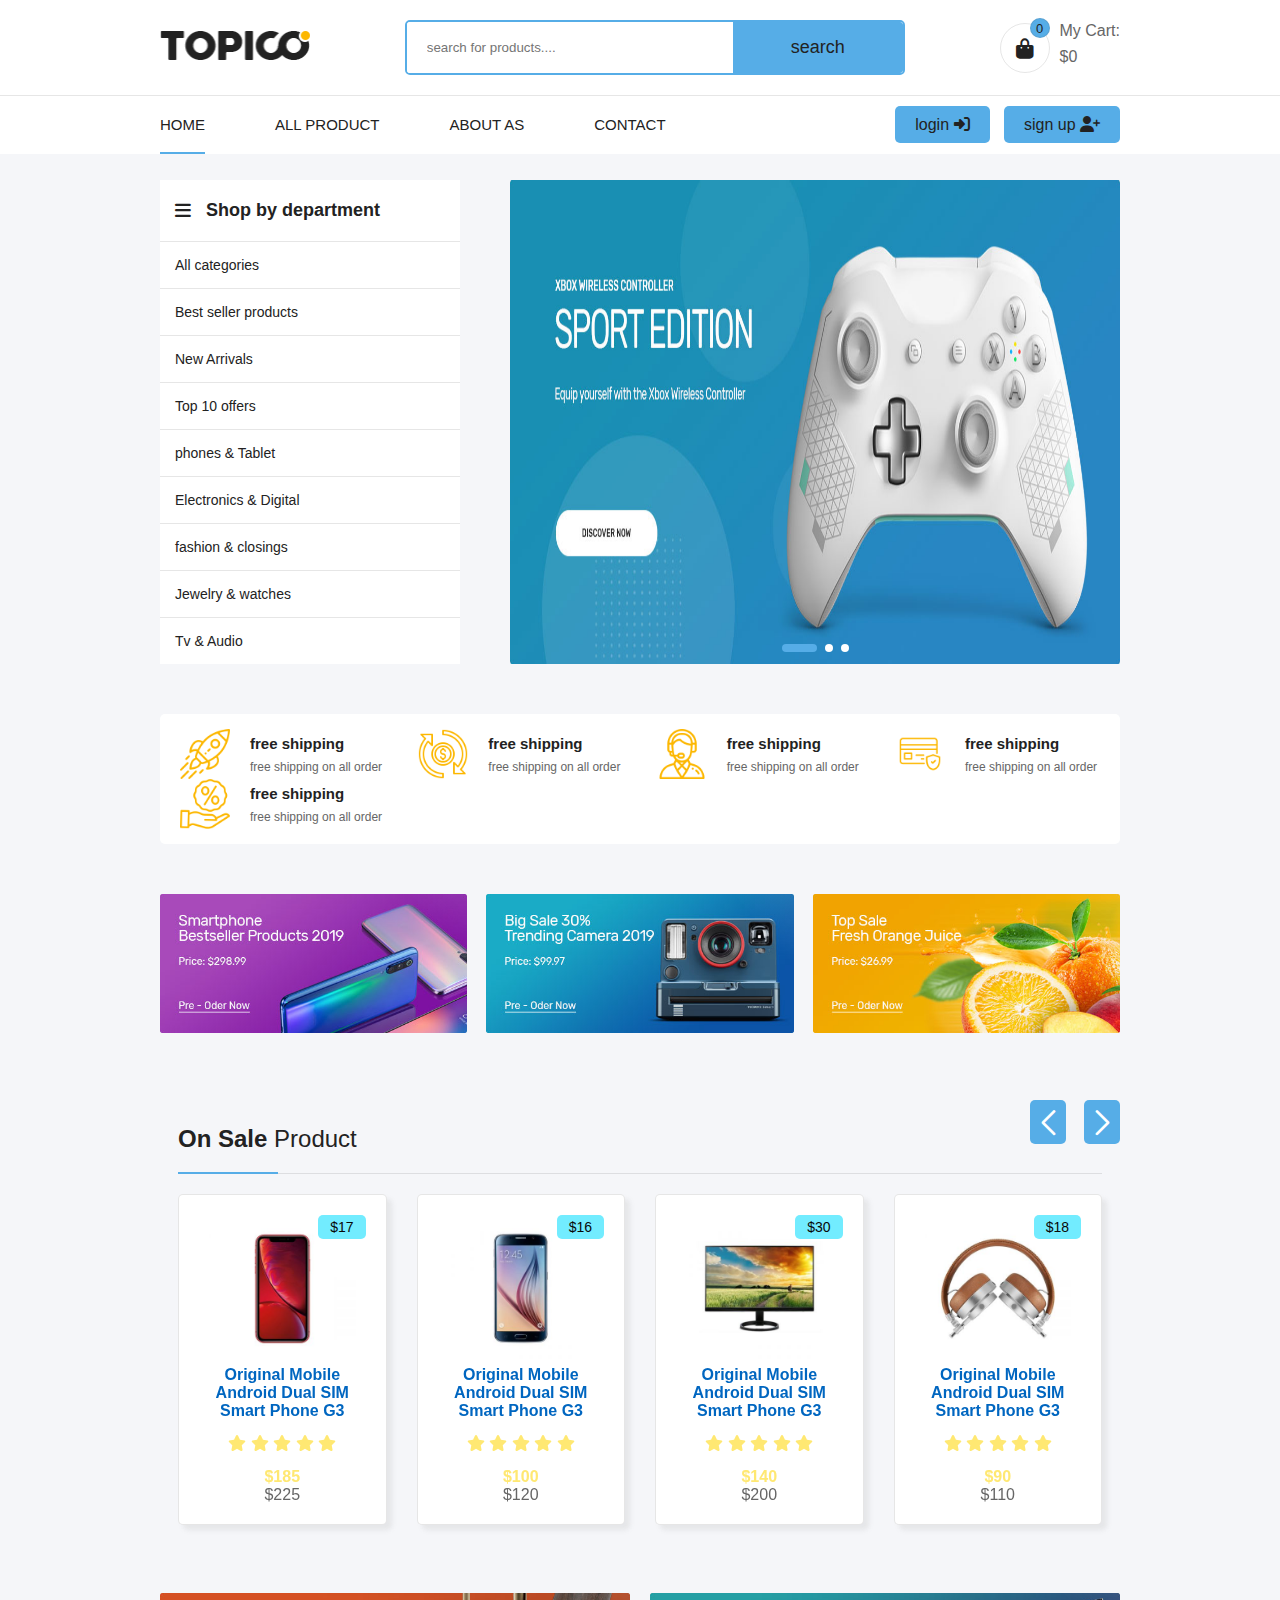
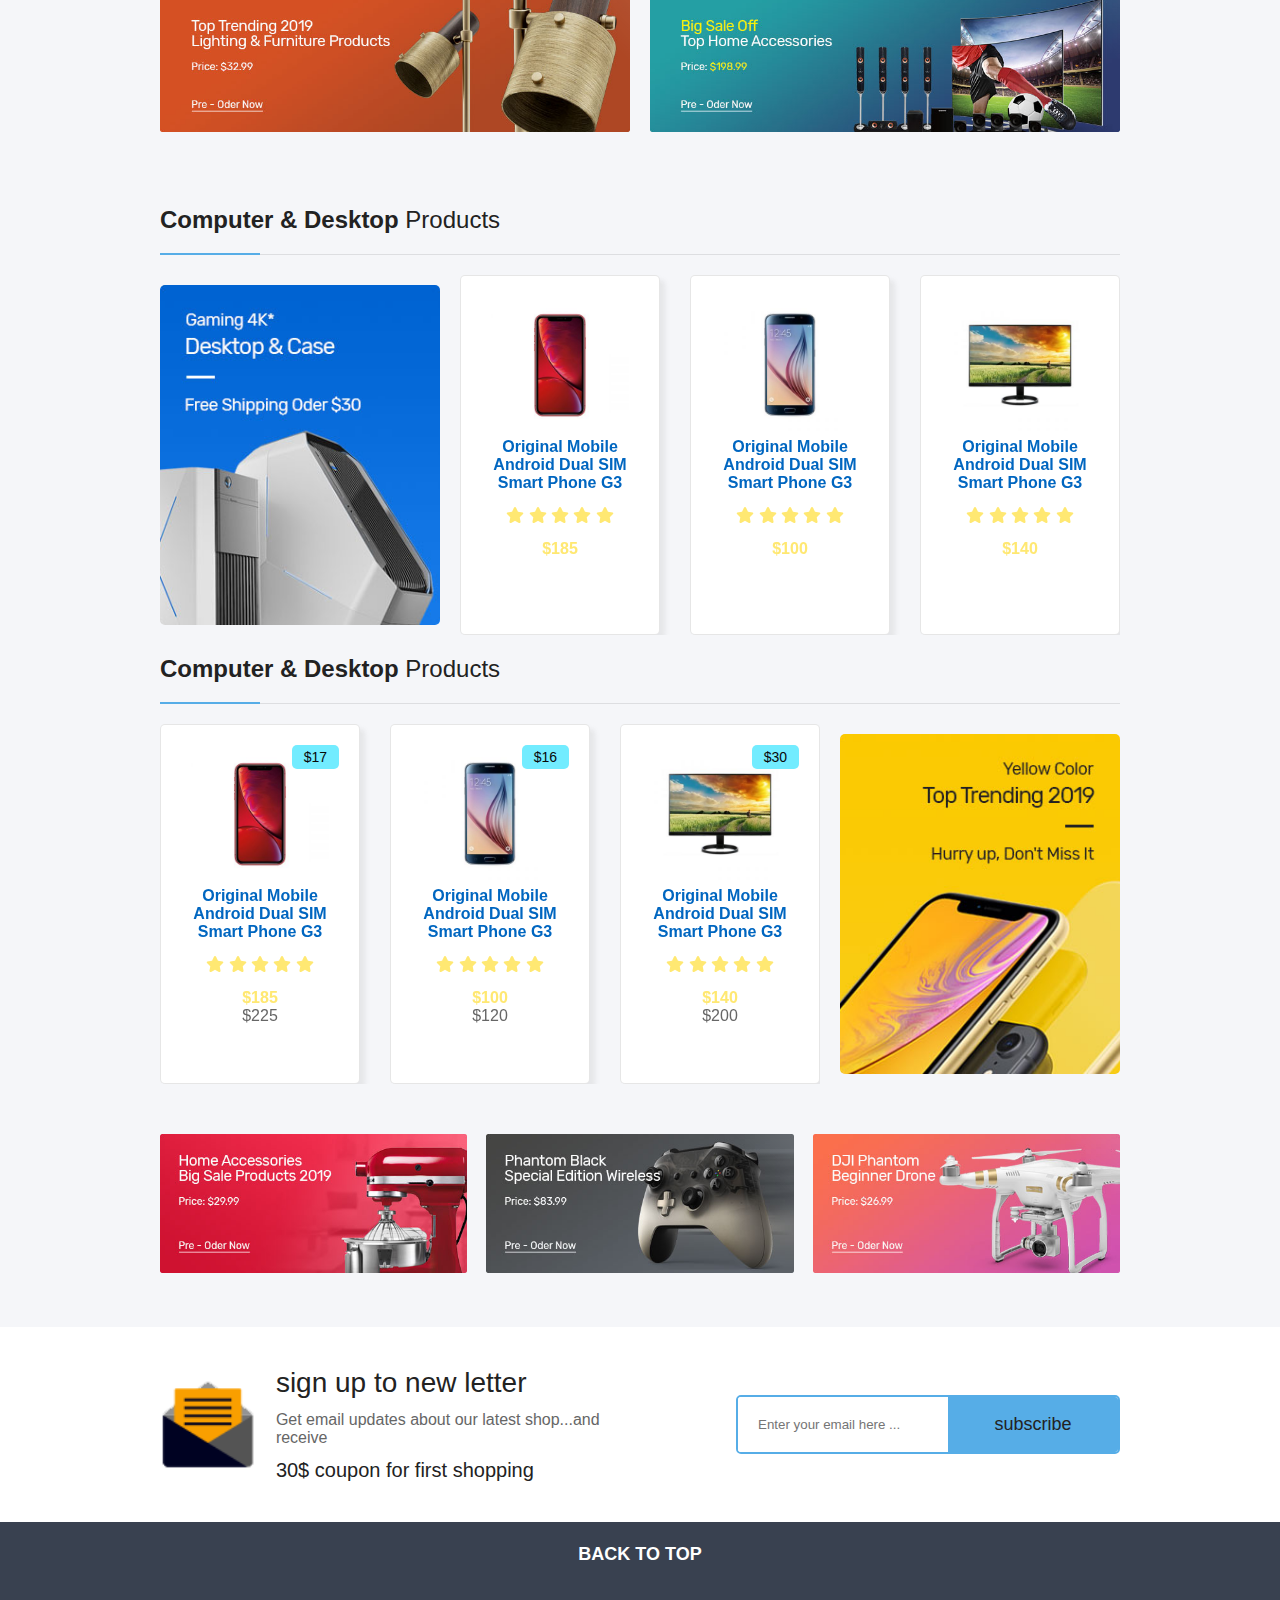
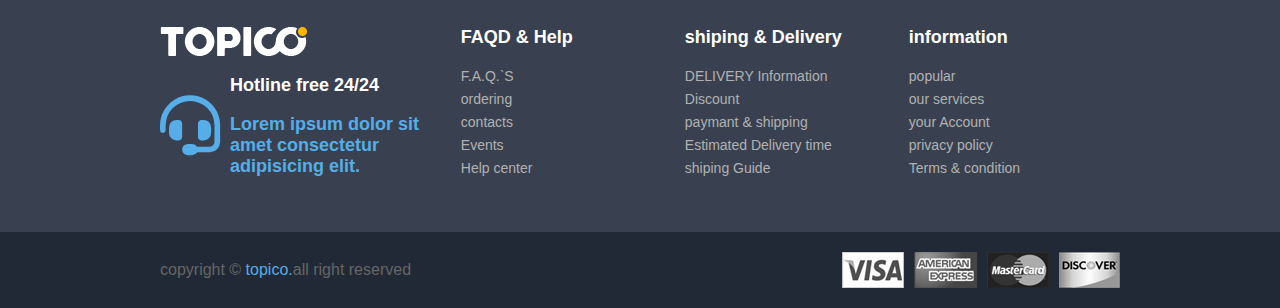
<file: index.html>
<!DOCTYPE html>
<html lang="en">

<head>
    <meta charset="UTF-8">
    <meta name="viewport" content="width=device-width, initial-scale=1.0">
    <title>topico</title>
    <!-- file css -->
    <link rel="stylesheet" href="css/style.css">
    <!-- font Awesome -->
    <link rel="stylesheet" href="https://cdnjs.cloudflare.com/ajax/libs/font-awesome/6.5.2/css/all.min.css">
    <!-- Link Swiper's CSS -->
    <link rel="stylesheet" href="https://cdn.jsdelivr.net/npm/swiper@11/swiper-bundle.min.css" />
</head>

<body>

    <header>
        <div class="container top-nav">
            <a href="#" class="logo"><img src="img/logo-black.png" alt=""></a>
            <form action="" class="search">
                <input type="search" placeholder="search for products....">
                <button type="submit">search</button>
            </form>
            <div class="cart_header">
                <div onclick="open_cart()" class="icon_cart">
                    <i class="fa-solid fa-bag-shopping"></i>
                    <span class="count_item">0</span>
                </div>
                <div class="tottal_price">
                    <p>My Cart:</p>
                    <p class="price_cart_head">$0</p>
                </div>
            </div>
        </div>

        <nav>
            <div class="links container">
                <i onclick="open_menu()" class="fa-solid fa-bars btn_open_menu"></i>
                <ul id="menu">
                    <span onclick="close_menu()" class="bg_overly"></span>
                    <i onclick="close_menu()" class="fa-regular fa-circle-xmark btn_close_menu"></i>
                    <img class="logo_menu" src="img/logo-black.png" alt="">
                    <li class="active"><a href="./index.html">home</a></li>
                    <li><a href="./item.html">all product</a></li>
                    <li><a href="">about as</a></li>
                    <li><a href="">contact</a></li>
                </ul>

                <div class="loging_singnup">
                    <a href="#">login <i class="fa-solid fa-right-to-bracket"></i></a>
                    <a href="#">sign up <i class="fa-solid fa-user-plus"></i></a>
                </div>


            </div>

        </nav>

    </header>
    <div class="cart">
        <div class="top-cart">
            <h3>my cart <span class="count_item_cart">(0Item in cart)</span></h3>
            <span onclick="close_cart()" class="close_cart"><i class="fa-regular fa-circle-xmark"></i></span>
        </div>
        <div class="items_in_cart">
        </div>
        <div class="bottom_Cart">
            <div class="total">
                <p>Cart subtotal</p>
                <p class="price_cart_total">$0</p>
            </div>
            <div class="button_Cart">
                <a href="#" class="btn_cart">proceed to checkout</a>
                <button class="btn_cart trans_bg">show more</button>
            </div>
        </div>
    </div>
    <section class="slider">
        <div class="container">
            <div class="side__bar">
                <h2><i class="fa-solid fa-bars"></i> Shop by department</h2>
                <a href="#">All categories</a>
                <a href="#">Best seller products</a>
                <a href="#">New Arrivals</a>
                <a href="#">Top 10 offers</a>
                <a href="#">phones & Tablet</a>
                <a href="#"> Electronics & Digital </a>
                <a href="#">fashion & closings</a>
                <a href="#">Jewelry & watches</a>
                <a href="#">Tv & Audio</a>
            </div>
            <!-- swiper -->
            <div class="slide-swp mySwiper">
                <div class="swiper-wrapper">
                    <div class="swiper-slide">
                        <a href="#"><img src="img/slider-01.jpg" alt=""></a>
                    </div>
                    <div class="swiper-slide">
                        <a href="#"><img src="img/slider-02.jpg" alt=""></a>
                    </div>
                    <div class="swiper-slide">
                        <a href="#"><img src="img/slider-03.jpg" alt=""></a>
                    </div>


                </div>
                <div class="swiper-pagination"></div>
            </div>
        </div>
    </section>
    <section class="features">
        <div class="container">
            <div class="feature-item">
                <img src="img/features1.png" alt="">
                <div class="text">
                    <h4>free shipping</h4>
                    <p>free shipping on all order</p>
                </div>
            </div>
            <div class="feature-item">
                <img src="img/features2.png" alt="">
                <div class="text">
                    <h4>free shipping</h4>
                    <p>free shipping on all order</p>
                </div>
            </div>
            <div class="feature-item">
                <img src="img/features3.png" alt="">
                <div class="text">
                    <h4>free shipping</h4>
                    <p>free shipping on all order</p>
                </div>
            </div>
            <div class="feature-item">
                <img src="img/features4.png" alt="">
                <div class="text">
                    <h4>free shipping</h4>
                    <p>free shipping on all order</p>
                </div>
            </div>
            <div class="feature-item">
                <img src="img/features5.png" alt="">
                <div class="text">
                    <h4>free shipping</h4>
                    <p>free shipping on all order</p>
                </div>
            </div>
        </div>

    </section>
    <section class="banner">
        <div class="container">
            <div class="banner-img">
                <div class="glass-hover"></div>
                <a href=""> </a>
                <img src="img/banner/banner-1.jpg" alt="">

            </div>
            <div class="banner-img">
                <div class="glass-hover"></div>
                <a href=""></a>
                <img src="img/banner/banner-2.jpg" alt="">

            </div>
            <div class="banner-img">
                <div class="glass-hover"></div>
                <a href=""></a>
                <img src="img/banner/banner-3.jpg" alt="">
            </div>
        </div>
    </section>
    <section class="slide slide_sale">
        <div class="container">
            <div class="sale_sec mySwiper">
                <div class="top-slide">
                    <h2>on sale <span>product</span></h2>
                </div>
                <div id="swiper_items_sale" class="products swiper-wrapper">
                </div>
                <div class="swiper-button-next btn_swi"></div>
                <div class="swiper-button-prev btn_swi"></div>
            </div>
        </div>
    </section>

    <section class="banner banner_big">
        <div class="container">
            <div class="banner-img">
                <div class="glass-hover"></div>
                <a href=""></a>
                <img src="img/banner/banner-4.jpg" alt="">
            </div>
            <div class="banner-img">
                <div class="glass-hover"></div>
                <a href=""></a>
                <img src="img/banner/banner-5.jpg" alt="">
            </div>
        </div>
    </section>
    <section class="slide slide_product">
        <div class="container">
            <div class="top-slide">
                <h2>computer & Desktop <span>products</span></h2>
            </div>

            <div class="slide_with_img">
                <div class="categ_img">
                    <a href="#"><img src="img/banner/banner-sm-1.jpg" alt=""></a>
                </div>
                <div class="product_swip myswiper">
                    <div class="products  other_product_swiper swiper-wrapper" id="other_product_swiper">
                    </div>

                </div>
                <!-- <div class="swiper-button-next btn_swi"></div>
                    <div class="swiper-button-prev btn_swi"></div> -->
            </div>
        </div>
    </section>
    <section class="slide slide_product">
        <div class="container">
            <div class="top-slide">
                <h2>computer & Desktop <span>products</span></h2>
            </div>

            <div class="slide_with_img">

                <div class="product_swip myswiper">
                    <div class="products  other_product_swiper swiper-wrapper" id="other_product_swiper2">
                    </div>


                </div>
                <div class="categ_img">
                    <a href="#"><img src="img/banner/banner-sm-2.jpg" alt=""></a>
                </div>
                <!-- <div class="swiper-button-next btn_swi"></div>
                    <div class="swiper-button-prev btn_swi"></div> -->
            </div>
        </div>
    </section>
    <section class="banner">
        <div class="container">

            <div class="banner-img">
                <div class="glass-hover"></div>
                <a href=""> </a>
                <img src="img/banner/banner-6.jpg" alt="">

            </div>
            <div class="banner-img">
                <div class="glass-hover"></div>
                <a href=""></a>
                <img src="img/banner/banner-7.jpg" alt="">

            </div>
            <div class="banner-img">
                <div class="glass-hover"></div>
                <a href=""></a>
                <img src="img/banner/banner-8.jpg" alt="">
            </div>
        </div>
    </section>
    <div class="newletter">
        <div class="container">
            <div class="text">
                <img src="img/icon_email.png" alt="">
                <div class="content">
                    <h4>sign up to new letter</h4>
                    <p>Get email updates about our latest shop...and receive</p>
                    <h6>30$ coupon for first shopping</h6>
                </div>
            </div>
            <form action="" class="newletter_form">
                <input type="email" placeholder="Enter your email here ...">
                <button type="submit">subscribe</button>
            </form>
        </div>
    </div>
    <div class="back_to_top">
        <p>back to top</p>
    </div>

    <footer>
        <div class="container">
            <div class="big_row">
                <img src="img/logo-white.png" alt="">
                <div class="hotline">
                    <i class="fa-solid fa-headset"></i>
                    <div class="text">
                        <h5>Hotline free 24/24</h5>
                        <h6>Lorem ipsum dolor sit amet consectetur adipisicing elit.</h6>
                    </div>
                </div>
                <p></p>
            </div>
            <div class="row">
                <h4>FAQD & Help</h4>
                <div class="links">
                    <a href="#">F.A.Q.`S</a>
                    <a href="#">ordering</a>
                    <a href="#">contacts</a>
                    <a href="#">Events</a>
                    <a href="#">Help center</a>
                </div>
            </div>
            <div class="row">
                <h4>shiping & Delivery</h4>
                <div class="links">
                    <a href="#">DELIVERY Information</a>
                    <a href="#">Discount</a>
                    <a href="#">paymant & shipping</a>
                    <a href="#">Estimated Delivery time</a>
                    <a href="#">shiping Guide</a>
                </div>
            </div>
            <div class="row">
                <h4>information</h4>
                <div class="links">
                    <a href="#">popular</a>
                    <a href="#">our services</a>
                    <a href="#">your Account</a>
                    <a href="#">privacy policy</a>
                    <a href="#">Terms & condition</a>
                </div>
            </div>
        </div>
        <div class="bottom_footer">
            <div class="container">
                <p>copyright &copy; <span>topico.</span>all right reserved</p>
                <div class="payment-img">
                    <img src="img/payment-1.png" alt="">
                    <img src="img/payment-2.png" alt="">
                    <img src="img/payment-3.png" alt="">
                    <img src="img/payment-4.png" alt="">
                </div>
            </div>
        </div>
    </footer>

    <!-- Swiper JS -->
    <script src="https://cdn.jsdelivr.net/npm/swiper@11/swiper-bundle.min.js"></script>
    <!-- Initialize Swiper -->
    <script src="js/swiper.js"></script>
    <script src="js/main.js"></script>
    <script src="js/items_home.js"></script>
</body>

</html>
</file>
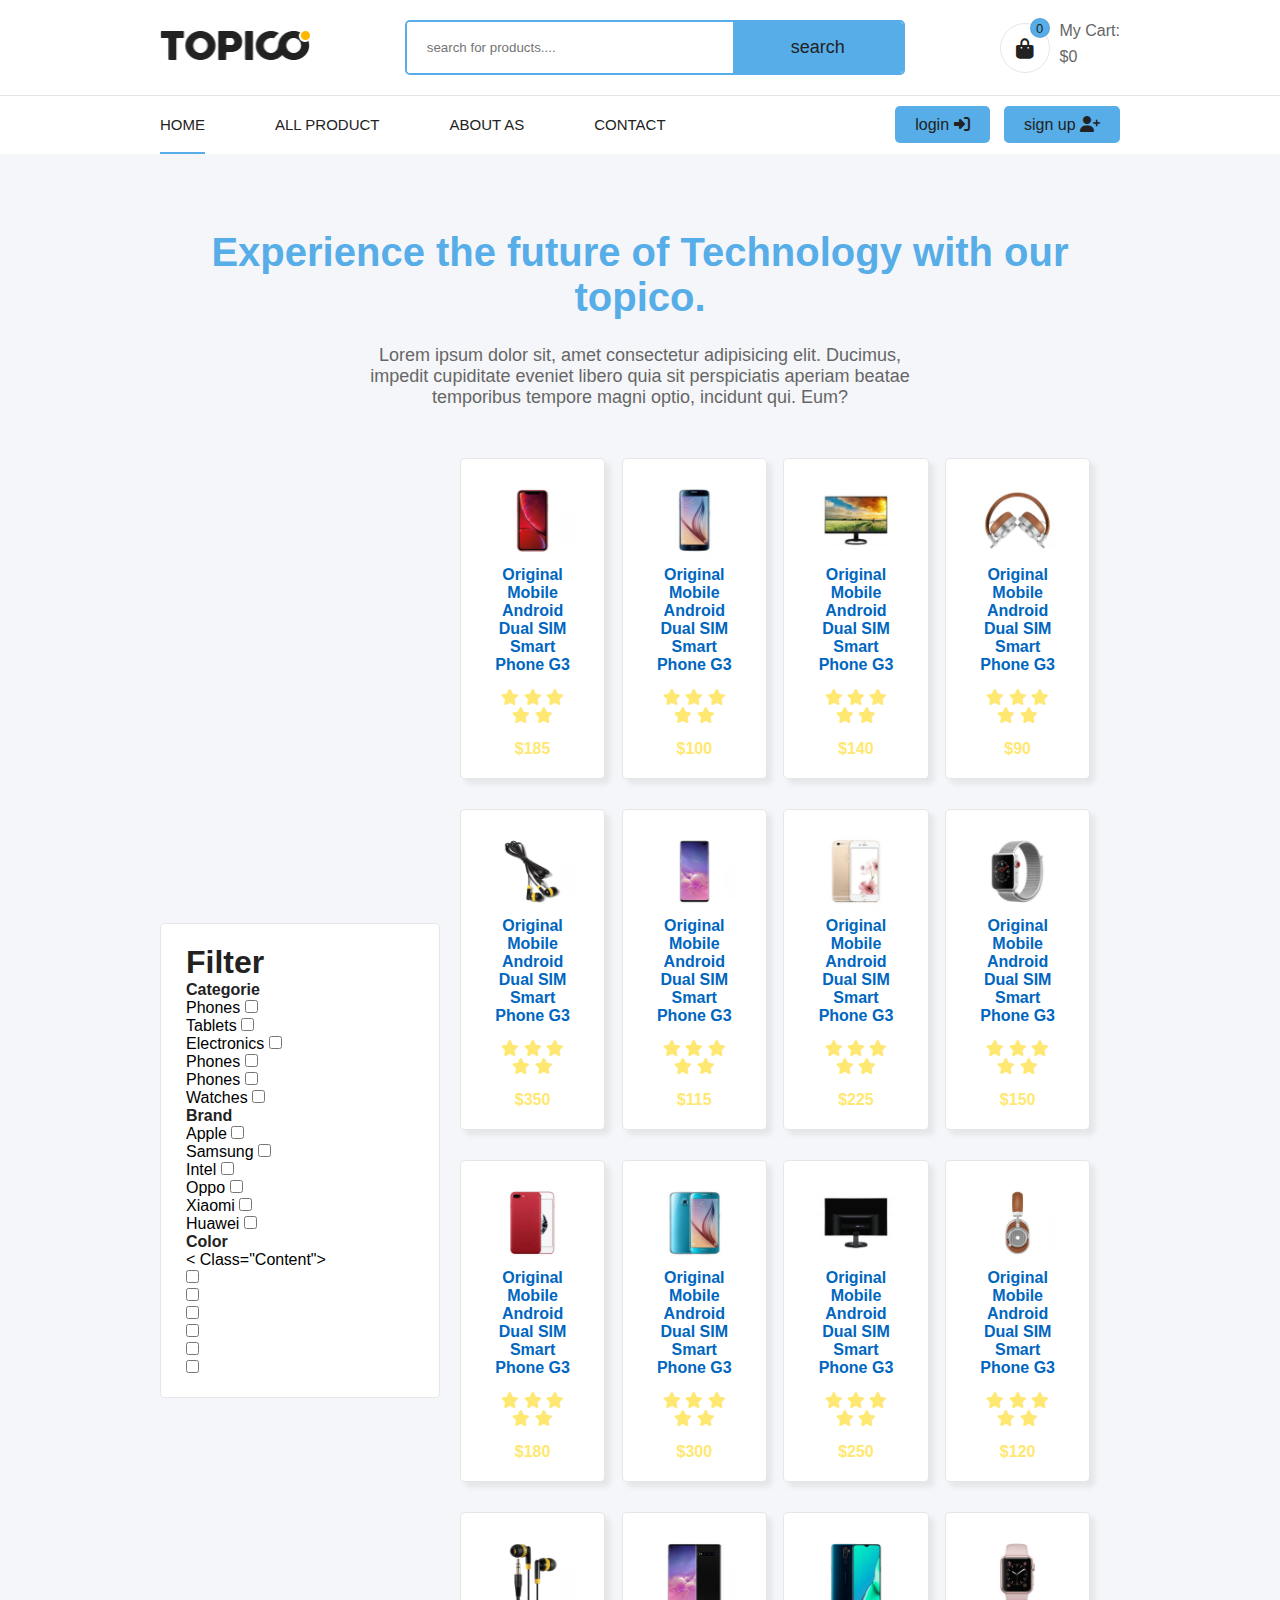
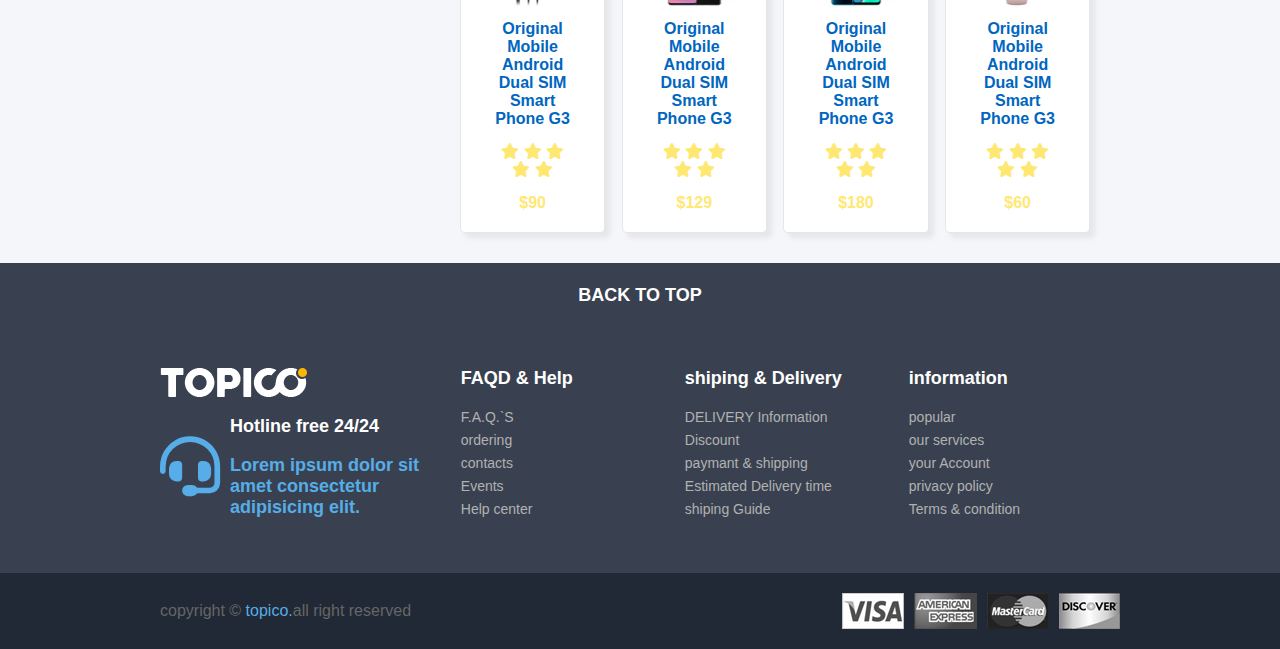
<file: all-product.html>
<!DOCTYPE html>
<html lang="en">
<head>
    <meta charset="UTF-8">
    <meta name="viewport" content="width=device-width, initial-scale=1.0">
    <title>Document</title>
    <!-- file css -->
    <link rel="stylesheet" href="css/style.css">
    <!-- font Awesome -->
    <link rel="stylesheet" href="https://cdnjs.cloudflare.com/ajax/libs/font-awesome/6.5.2/css/all.min.css">

</head>
<body>
    
    <header>
        <div class="container top-nav">
            <a href="#" class="logo"><img src="img/logo-black.png" alt=""></a>
            <form action="" class="search">
                <input type="search" placeholder="search for products....">
                <button type="submit">search</button>
            </form>
            <div class="cart_header">
                <div onclick="open_cart()" class="icon_cart">
                    <i class="fa-solid fa-bag-shopping"></i>
                    <span class="count_item">0</span>
                </div>
                <div class="tottal_price">
                    <p>My Cart:</p>
                    <p class="price_cart_head">$0</p>
                </div>
            </div>
        </div>

        <nav>
            <div class="links container">
                <i onclick="open_menu()" class="fa-solid fa-bars btn_open_menu"></i>
                <ul id="menu">
                    <span onclick="close_menu()" class="bg_overly"></span>
                    <i onclick="close_menu()" class="fa-regular fa-circle-xmark btn_close_menu"></i>
                    <img class="logo_menu" src="img/logo-black.png" alt="">
                    <li class="active"><a href="./index.html">home</a></li>
                    <li><a href="./item.html">all product</a></li>
                    <li><a href="">about as</a></li>
                    <li><a href="">contact</a></li>
                </ul>

                <div class="loging_singnup">
                    <a href="#">login <i class="fa-solid fa-right-to-bracket"></i></a>
                    <a href="#">sign up <i class="fa-solid fa-user-plus"></i></a>
                </div>


            </div>

        </nav>
        
    </header>
    <div class="cart">
        <div class="top-cart">
            <h3>my cart <span class="count_item_cart">(0Item in cart)</span></h3>
            <span onclick="close_cart()" class="close_cart"><i class="fa-regular fa-circle-xmark"></i></span>
        </div>
        <div class="items_in_cart">
        </div>
        <div class="bottom_Cart">
            <div class="total">
                <p>Cart subtotal</p>
                <p class="price_cart_total">$0</p>
            </div>
            <div class="button_Cart">
                <a href="#" class="btn_cart">proceed to checkout</a>
                <button class="btn_cart trans_bg">show more</button>
            </div>
        </div>
    </div>
    <div class="top_page">
        <div class="container">
            <h1>Experience the future of Technology with our topico.</h1>
            <p>Lorem ipsum dolor sit, amet consectetur adipisicing elit. Ducimus, impedit cupiditate eveniet libero quia sit perspiciatis aperiam beatae temporibus tempore magni optio, incidunt qui. Eum?</p>
        </div>

    </div>
    <section class=" all_products">
        <div class="container">
            <div class="filter">
                <h1>filter</h1>
                <div class="filter_item">
                    <h4>categorie</h4>
                    <div class="content">
                        <div class="item">
                            <span>phones</span>
                            <input type="checkbox">
                        </div>

                        <div class="item">
                            <span>Tablets</span>
                            <input type="checkbox">
                        </div>

                        <div class="item">
                            <span>Electronics</span>
                            <input type="checkbox">
                        </div>

                        <div class="item">
                            <span>phones</span>
                            <input type="checkbox">
                        </div>

                        <div class="item">
                            <span>phones</span>
                            <input type="checkbox">
                        </div>
                        <div class="item">
                            <span>watches</span>
                            <input type="checkbox">
                        </div>

                    </div>
                </div>
                <div class="filter_item">
                    <h4>Brand</h4>
                    <div class="content">
                        <div class="item">
                            <span>Apple</span>
                            <input type="checkbox">
                        </div>

                        <div class="item">
                            <span>samsung</span>
                            <input type="checkbox">
                        </div>

                        <div class="item">
                            <span>intel</span>
                            <input type="checkbox">
                        </div>

                        <div class="item">
                            <span>oppo</span>
                            <input type="checkbox">
                        </div>

                        <div class="item">
                            <span>xiaomi</span>
                            <input type="checkbox">
                        </div>
                        <div class="item">
                            <span>huawei</span>
                            <input type="checkbox">
                        </div>

                    </div>
                </div>
                <div class="filter_item">
                    <h4>color</h4>
                    < class="content">
                        <div class="item">
                            <span class="color" style="background: red;"></span>
                            <input type="checkbox">
                        </div>
                        <div class="item">
                            <span class="color" style="background: blue;"></span>
                            <input type="checkbox">
                        </div>

                        <div class="item">
                            <span class="color" style="background: black;"></span>
                            <input type="checkbox">
                        </div>
                        <div class="item">
                            <span class="color" style="background: orangered;"></span>
                            <input type="checkbox">
                        </div>
                        <div class="item">
                            <span class="color" style="background: green;"></span>
                            <input type="checkbox">
                        </div>
                        <div class="item">
                            <span class="color" style="background: yellow;"></span>
                            <input type="checkbox">
                        </div>
                        

                    </div>
                </div>
                <div id="products_dev" class="products_dev">
            </div>
            

            </div>
    </section>









    <div class="back_to_top">
        <p>back to top</p>
    </div>

    <footer>
        <div class="container">
            <div class="big_row">
                <img src="img/logo-white.png" alt="">
                <div class="hotline">
                    <i class="fa-solid fa-headset"></i>
                    <div class="text">
                        <h5>Hotline free 24/24</h5>
                        <h6>Lorem ipsum dolor sit amet consectetur adipisicing elit.</h6>
                    </div>
                </div>
                <p></p>
            </div>
            <div class="row">
                <h4>FAQD & Help</h4>
                <div class="links">
                    <a href="#">F.A.Q.`S</a>
                    <a href="#">ordering</a>
                    <a href="#">contacts</a>
                    <a href="#">Events</a>
                    <a href="#">Help center</a>
                </div>
            </div>
            <div class="row">
                <h4>shiping & Delivery</h4>
                <div class="links">
                    <a href="#">DELIVERY Information</a>
                    <a href="#">Discount</a>
                    <a href="#">paymant & shipping</a>
                    <a href="#">Estimated Delivery time</a>
                    <a href="#">shiping Guide</a>
                </div>
            </div>
            <div class="row">
                <h4>information</h4>
                <div class="links">
                    <a href="#">popular</a>
                    <a href="#">our services</a>
                    <a href="#">your Account</a>
                    <a href="#">privacy policy</a>
                    <a href="#">Terms & condition</a>
                </div>
            </div>
        </div>
        <div class="bottom_footer">
            <div class="container">
                <p>copyright &copy; <span>topico.</span>all right reserved</p>
                <div class="payment-img">
                    <img src="img/payment-1.png" alt="">
                    <img src="img/payment-2.png" alt="">
                    <img src="img/payment-3.png" alt="">
                    <img src="img/payment-4.png" alt="">
                </div>
            </div>
        </div>
    </footer>

  <!-- Swiper JS -->
  <!-- Initialize Swiper -->
  <script src="js/all_products.js"></script>
</body>
</html>
</file>
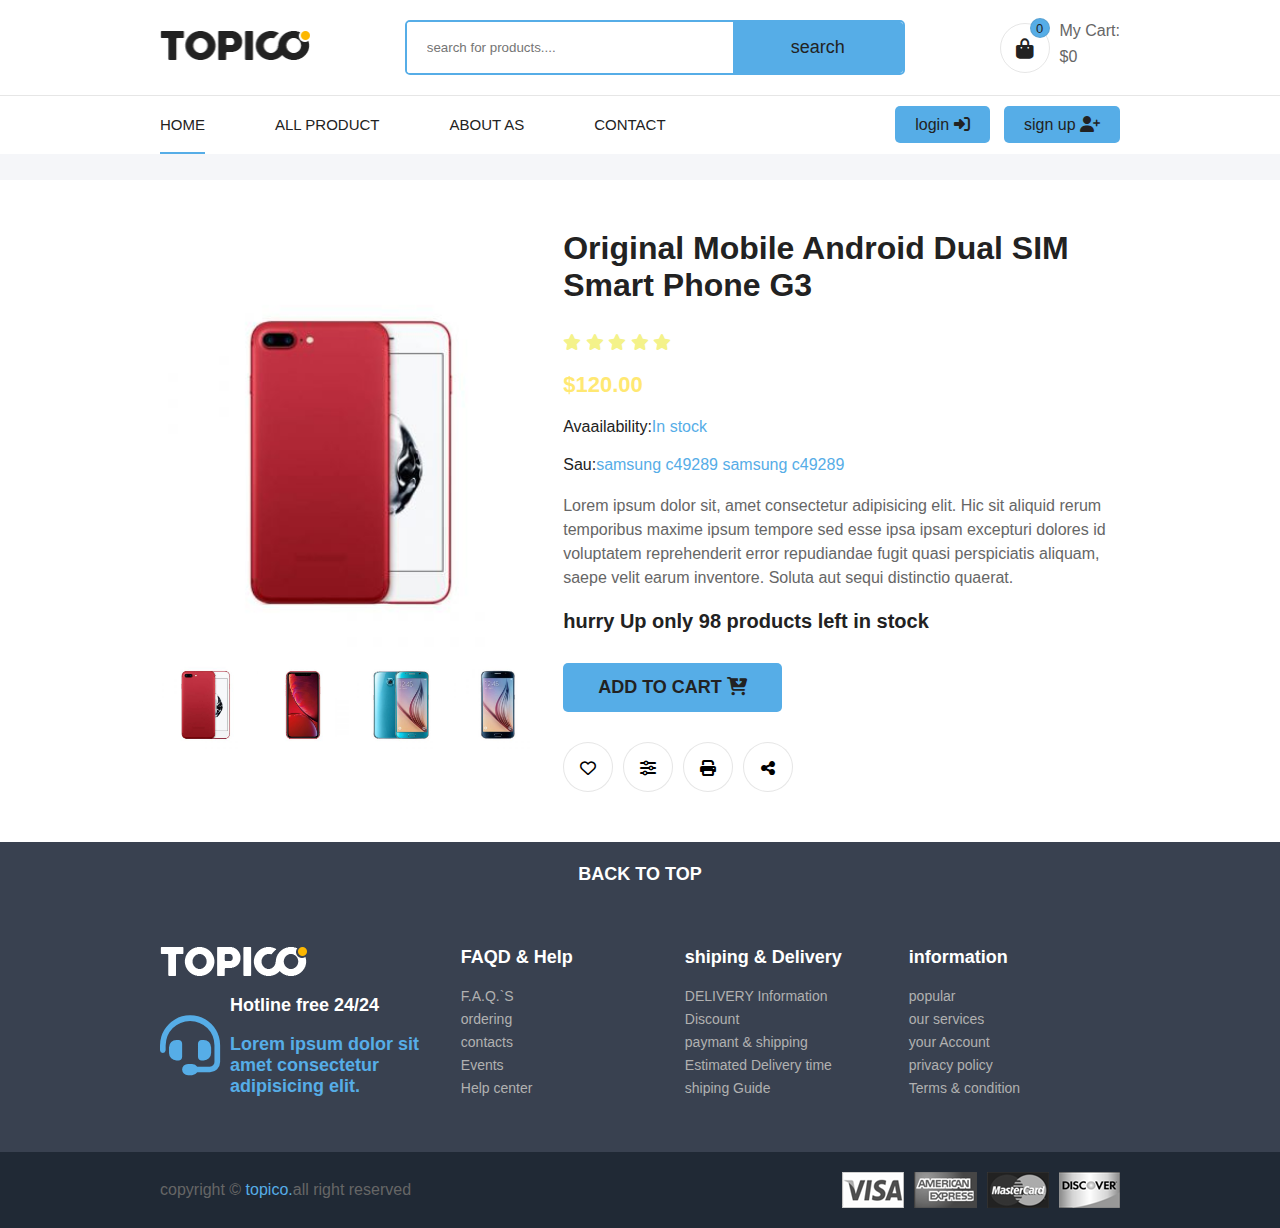
<file: item.html>
<!DOCTYPE html>
<html lang="en">
<head>
    <meta charset="UTF-8">
    <meta name="viewport" content="width=device-width, initial-scale=1.0">
    <title>Document</title>
    <!-- file css -->
    <link rel="stylesheet" href="css/style.css">
    <!-- font Awesome -->
    <link rel="stylesheet" href="https://cdnjs.cloudflare.com/ajax/libs/font-awesome/6.5.2/css/all.min.css">
     <!-- Link Swiper's CSS -->
  <link rel="stylesheet" href="https://cdn.jsdelivr.net/npm/swiper@11/swiper-bundle.min.css" />
</head>
<body>
    
    <header>
        <div class="container top-nav">
            <a href="#" class="logo"><img src="img/logo-black.png" alt=""></a>
            <form action="" class="search">
                <input type="search" placeholder="search for products....">
                <button type="submit">search</button>
            </form>
            <div class="cart_header">
                <div onclick="open_cart()" class="icon_cart">
                    <i class="fa-solid fa-bag-shopping"></i>
                    <span class="count_item">0</span>
                </div>
                <div class="tottal_price">
                    <p>My Cart:</p>
                    <p class="price_cart_head">$0</p>
                </div>
            </div>
        </div>

        <nav>
            <div class="links container">
                <i onclick="open_menu()" class="fa-solid fa-bars btn_open_menu"></i>
                <ul id="menu">
                    <span onclick="close_menu()" class="bg_overly"></span>
                    <i onclick="close_menu()" class="fa-regular fa-circle-xmark btn_close_menu"></i>
                    <img class="logo_menu" src="img/logo-black.png" alt="">
                    <li class="active"><a href="./index.html">home</a></li>
                    <li><a href="./item.html">all product</a></li>
                    <li><a href="">about as</a></li>
                    <li><a href="">contact</a></li>
                </ul>

                <div class="loging_singnup">
                    <a href="#">login <i class="fa-solid fa-right-to-bracket"></i></a>
                    <a href="#">sign up <i class="fa-solid fa-user-plus"></i></a>
                </div>


            </div>

        </nav>
        
    </header>
    <div class="cart">
        <div class="top-cart">
            <h3>my cart <span class="count_item_cart">(0Item in cart)</span></h3>
            <span onclick="close_cart()" class="close_cart"><i class="fa-regular fa-circle-xmark"></i></span>
        </div>
        <div class="items_in_cart">
        </div>
        <div class="bottom_Cart">
            <div class="total">
                <p>Cart subtotal</p>
                <p class="price_cart_total">$0</p>
            </div>
            <div class="button_Cart">
                <a href="#" class="btn_cart">proceed to checkout</a>
                <button class="btn_cart trans_bg">show more</button>
            </div>
        </div>
    </div>
    <div class="item_detail">
        <div class="container">
            <div class="img_item">
                <div class="big_img">
                    <img id="bigImg" src="img/product/product-1.jpg" alt="">
                </div>
                <div class="sm_imgs">
                    <img onclick="ChangeItemImage(this.src)" src="img/product/product-1.jpg" alt="">
                    <img onclick="ChangeItemImage(this.src)" src="img/product/product1.jpg" alt="">
                    <img onclick="ChangeItemImage(this.src)" src="img/product/product-2.jpg" alt="">
                    <img onclick="ChangeItemImage(this.src)" src="img/product/product2.jpg" alt="">
                </div>
            </div>
            <div class="details_item">
                <h1>Original Mobile Android Dual SIM Smart Phone G3</h1>
                <div class="stars">
                    <i class="fa-solid fa-star"></i>
                    <i class="fa-solid fa-star"></i>
                    <i class="fa-solid fa-star"></i>
                    <i class="fa-solid fa-star"></i>
                    <i class="fa-solid fa-star"></i>
                </div>
                <div class="price">
                    <p><span>$120.00</span></p>
                    <!-- <p class="old-price" >$170.00</p> -->
                </div>
                <h5>Avaailability:<span>In stock</span></h5>
                <h5>Sau:<span>samsung c49289 samsung c49289</span></h5>
                <p class="text_p">Lorem ipsum dolor sit, amet consectetur adipisicing elit. Hic sit aliquid rerum temporibus maxime ipsum tempore sed esse ipsa ipsam excepturi dolores id voluptatem reprehenderit error repudiandae fugit quasi perspiciatis aliquam, saepe velit earum inventore. Soluta aut sequi distinctio quaerat.</p>
                <h4>hurry Up only 98 products left in stock</h4>
                <button>Add to cart <i class="fa-solid fa-cart-arrow-down" ></i></button>
                <div class="icons">
                    <span><i class="fa-regular fa-heart" ></i></span>
                    <span><i class="fa-solid fa-sliders" ></i></span>
                    <span><i class="fa-solid fa-print" ></i></span>
                    <span><i class="fa-solid fa-share-nodes" ></i></span>
                </div>
            </div>
        
        </div>
    </div>
    <div class="back_to_top">
        <p>back to top</p>
    </div>

    <footer>
        <div class="container">
            <div class="big_row">
                <img src="img/logo-white.png" alt="">
                <div class="hotline">
                    <i class="fa-solid fa-headset"></i>
                    <div class="text">
                        <h5>Hotline free 24/24</h5>
                        <h6>Lorem ipsum dolor sit amet consectetur adipisicing elit.</h6>
                    </div>
                </div>
                <p></p>
            </div>
            <div class="row">
                <h4>FAQD & Help</h4>
                <div class="links">
                    <a href="#">F.A.Q.`S</a>
                    <a href="#">ordering</a>
                    <a href="#">contacts</a>
                    <a href="#">Events</a>
                    <a href="#">Help center</a>
                </div>
            </div>
            <div class="row">
                <h4>shiping & Delivery</h4>
                <div class="links">
                    <a href="#">DELIVERY Information</a>
                    <a href="#">Discount</a>
                    <a href="#">paymant & shipping</a>
                    <a href="#">Estimated Delivery time</a>
                    <a href="#">shiping Guide</a>
                </div>
            </div>
            <div class="row">
                <h4>information</h4>
                <div class="links">
                    <a href="#">popular</a>
                    <a href="#">our services</a>
                    <a href="#">your Account</a>
                    <a href="#">privacy policy</a>
                    <a href="#">Terms & condition</a>
                </div>
            </div>
        </div>
        <div class="bottom_footer">
            <div class="container">
                <p>copyright &copy; <span>topico.</span>all right reserved</p>
                <div class="payment-img">
                    <img src="img/payment-1.png" alt="">
                    <img src="img/payment-2.png" alt="">
                    <img src="img/payment-3.png" alt="">
                    <img src="img/payment-4.png" alt="">
                </div>
            </div>
        </div>
    </footer>

  <!-- Swiper JS -->
  <script src="https://cdn.jsdelivr.net/npm/swiper@11/swiper-bundle.min.js"></script>
  <!-- Initialize Swiper -->
  <script src="js/swiper.js"></script>
  <script src="js/main.js"></script>
  <script src="js/items_home.js" ></script>
</body>
</html>
</file>
<file: css/style.css>
* {
  margin: 0;
  padding: 0;
  box-sizing: border-box;
  text-decoration: none;
  list-style: none;
  font-family: "Rubik", sans-serif;
}

:root {
  --main-color: #56ade7;
  --dark-color: #222222;
  --parg-color: #666666;
  --dark-red: #d01418;
  --border-color: #6666662a;
  --name-item: #0066c0;
}

body {
  background: #f5f6f9;
  margin-top: 180px;
}

h1,
h2,
h3,
h4,
h5,
h6 {
  color: var(--dark-color);
}

p {
  color: var(--parg-color);
}

.container {
  width: 75%;
  margin: auto;
}

@media (max-width: 1500) {
  .container {
    width: 90%;
  }
}

/* header */
header {
  position: fixed;
  top: 0;
  right: 0;
  left: 0;
  background: #fff;
  z-index: 1000;
}

header .top-nav {
  display: flex;
  justify-content: space-between;
  align-items: center;
  padding: 20px 0;
}

header .top-nav .logo img {
  width: 150px;
}

header .top-nav .search {
  width: 500px;
  border: 2px solid var(--main-color);
  position: relative;
  border-radius: 5px;
  -webkit-border-radius: 5px;
  -moz-border-radius: 5px;
  -ms-border-radius: 5px;
  -o-border-radius: 5px;
  overflow: hidden;
}

header .top-nav .search input {
  padding: 18px 175px 18px 20px;
  outline: none;
  border: none;
  width: 100%;
}

header .top-nav .search button {
  position: absolute;
  top: 0;
  right: 0;
  outline: none;
  border: none;
  width: 170px;
  background-color: var(--main-color);
  height: 100%;
  font-size: 18px;
  color: var(--dark-color);
  cursor: pointer;
}

header .top-nav .cart_header {
  display: flex;
  gap: 10px;
  align-items: center;
}

header .top-nav .cart_header i {
  color: var(--dark-color);
  font-size: 20px;
  border: 1px solid var(--border-color);
  width: 50px;
  height: 50px;
  text-align: center;
  line-height: 50px;
  border-radius: 50%;
  -webkit-border-radius: 50%;
  -moz-border-radius: 50%;
  -ms-border-radius: 50%;
  -o-border-radius: 50%;
  cursor: pointer;
  transition: 0.3s ease;
  -webkit-transition: 0.3s ease;
  -moz-transition: 0.3s ease;
  -ms-transition: 0.3s ease;
  -o-transition: 0.3s ease;
}

header .top-nav .cart_header .icon_cart {
  position: relative;
}

header .top-nav .cart_header i:hover {
  background-color: var(--main-color);
  color: #fff;
}

header .top-nav .cart_header .count_item {
  position: absolute;
  background: var(--main-color);
  width: 20px;
  height: 20px;
  border-radius: 50%;
  -webkit-border-radius: 50%;
  -moz-border-radius: 50%;
  -ms-border-radius: 50%;
  -o-border-radius: 50%;
  text-align: center;
  line-height: 20px;
  font-size: 13px;
  top: -5px;
  right: 0px;
  color: var(--dark-color);
  border: 1px solid var(--border-color);
}

header .top-nav .cart_header .tottal_price p {
  margin-bottom: 8px;
}

header nav {
  border-top: 1px solid var(--border-color);
}

header .links {
  display: flex;
  justify-content: space-between;
  align-items: center;
}

header .links ul {
  display: flex;
  gap: 70px;
}

header .links ul li a {
  color: var(--dark-color);
  text-transform: uppercase;
  font-weight: 500;
  font-size: 15px;
}

header .links ul li {
  position: relative;
  padding: 20px 0;
}

header .links ul li::after {
  content: "";
  position: absolute;
  bottom: 0;
  left: 0;
  width: 0%;
  height: 2px;
  background: var(--main-color);
  transition: 0.3s ease-in-out;
  -webkit-transition: 0.3s ease-in-out;
  -moz-transition: 0.3s ease-in-out;
  -ms-transition: 0.3s ease-in-out;
  -o-transition: 0.3s ease-in-out;
}

header .links ul li:hover::after {
  width: 100%;
}

header .links ul li.active::after,
header .links ul li:hover::after {
  width: 100%;
}

header .links .loging_singnup a {
  color: var(--dark-color);
  padding: 10px 20px;
  background-color: var(--main-color);
  margin-left: 10px;
  border-radius: 5px;
  -webkit-border-radius: 5px;
  -moz-border-radius: 5px;
  -ms-border-radius: 5px;
  -o-border-radius: 5px;
}

/* end header */

/* cart */
.cart {
  position: fixed;
  top: 0;
  right: -400px;
  bottom: 0;
  background: #fff;
  z-index: 1100;
  padding: 30px;
  border-left: 1px solid var(--border-color);
  display: flex;
  flex-direction: column;
  justify-content: space-between;
  width: 400px;
  transition: 0.3s ease;
  -webkit-transition: 0.3s ease;
  -moz-transition: 0.3s ease;
  -ms-transition: 0.3s ease;
  -o-transition: 0.3s ease;
}

.cart.active {
  right: 0;
}

.cart .top-cart {
  display: flex;
  align-items: center;
  justify-content: space-between;
}

.cart .top-cart .close_cart i {
  font-size: 35px;
  cursor: pointer;
}

.cart .top-cart h3 {
  font-size: 18px;
}

.cart .top-cart h3 span {
  font-size: 14px;
  color: var(--parg-color);
  font-weight: normal;
}

.cart .item_cart {
  display: flex;
  gap: 20px;
  align-items: center;
  justify-content: center;
  margin-bottom: 25px;
}

.cart .item_cart:last-child {
  margin-bottom: 0;
}

.cart .item_cart img {
  width: 100px;
}

.cart .item_cart h4 {
  margin-bottom: 10px;
  font-weight: 500;
}

.cart .item_cart .delete_item {
  outline: none;
  border: none;
}

.cart .item_cart .delete_item i {
  font-size: 22px;
  cursor: pointer;
  transition: 0.3s;
  -webkit-transition: 0.3s;
  -moz-transition: 0.3s;
  -ms-transition: 0.3s;
  -o-transition: 0.3s;
}

.cart .item_cart .delete_item i:hover {
  color: var(--dark-red);
  transform: scale(1.2);
  -webkit-transform: scale(1.2);
  -moz-transform: scale(1.2);
  -ms-transform: scale(1.2);
  -o-transform: scale(1.2);
}

.cart .items_in_cart {
  padding: 20px 0;
  border-block: 1px solid var(--border-color);
  margin-block: 20px;
  height: 100%;
}

.cart .bottom_Cart .total {
  display: flex;
  justify-content: space-between;
  margin-bottom: 30px;
}

.cart .button_Cart .total .price_cart_total {
  color: var(--main-color);
}

.cart .button_Cart {
  display: flex;
  flex-direction: column;
  gap: 20px;
}

.cart .button_Cart .btn_cart {
  border: 2px solid var(--main-color);
  border-radius: 5px;
  -webkit-border-radius: 5px;
  -moz-border-radius: 5px;
  -ms-border-radius: 5px;
  -o-border-radius: 5px;
  color: var(--dark-color);
  padding: 15px 0;
  text-align: center;
  font-size: 16px;
  text-transform: uppercase;
  background: var(--main-color);
  transition: 0.3s ease;
  -webkit-transition: 0.3s ease;
  -moz-transition: 0.3s ease;
  -ms-transition: 0.3s ease;
  -o-transition: 0.3s ease;
}

.cart .button_Cart .btn_cart:hover {
  background: transparent;
}

.cart .button_Cart .trans_bg {
  background: transparent;
}

.cart .button_Cart .trans_bg:hover {
  background: var(--main-color);
}

/* end cart */

/* start  slide */
.slider .container {
  display: flex;
  justify-content: space-between;
}

.slider .container .side__bar {
  width: 300px;
  background: #fff;
  display: flex;
  flex-direction: column;
}

.slider .container .side__bar h2 {
  padding: 20px 15px;
  display: flex;
  gap: 15px;
  align-items: center;
  font-size: 18px;
}

.slider .container .side__bar a {
  padding: 15px;
  font-size: 14px;
  font-weight: 500;
  color: var(--dark-color);
  border-top: 1px solid var(--border-color);
  transition: 0.3s ease-in-out;
  -webkit-transition: 0.3s ease-in-out;
  -moz-transition: 0.3s ease-in-out;
  -ms-transition: 0.3s ease-in-out;
  -o-transition: 0.3s ease-in-out;
}

.slider .container .side__bar a:hover {
  color: var(--main-color);
}

/* swiper */

.slider .container .slide-swp {
  width: calc(100% - 350px);
  overflow: hidden;
  position: relative;
}

.slider .container .slide-swp img {
  width: 100%;
  height: 100%;
  object-fit: left top;
}

.slider .container .slide-swp .swiper-pagination span {
  background: #fff;
  opacity: 1;
}

.swiper-pagination-bullet-active {
  background: var(--main-color) !important;
  width: 35px !important;
  height: 8px !important;
  border-radius: 30px !important;
  -webkit-border-radius: 30px !important;
  -moz-border-radius: 30px !important;
  -ms-border-radius: 30px !important;
  -o-border-radius: 30px !important;
}

/* feautre */
.features {
  margin: 50px 0;
}

.features .container {
  display: flex;
  background: #fff;
  padding: 15px 20px;
  border-radius: 5px;
  -webkit-border-radius: 5px;
  -moz-border-radius: 5px;
  -ms-border-radius: 5px;
  -o-border-radius: 5px;
  justify-content: space-between;
  flex-wrap: wrap;
}

.features .container .feature-item {
  width: 18%;
  min-width: 205px;
  display: flex;
  align-items: center;
  gap: 20px;
}

.features .container .feature-item img {
  width: 50px;
}

.features .container .feature-item h4 {
  margin-bottom: 8px;
  font-size: 15px;
}

.features .container .feature-item p {
  font-size: 12px;
}

/* end feautre */

/* start banner */

.banner {
  margin: 50px 0;
}

.banner .container {
  display: flex;
  justify-content: space-between;
}

.banner .container .banner-img {
  width: 32%;
  position: relative;
}

.banner .container .banner-img img {
  width: 100%;
}

.banner .glass-hover {
  position: absolute;
  height: 100%;
  width: 100%;
  top: 0;
  left: 0;
}

.banner .glass-hover::after {
  content: "";
  position: absolute;
  top: 0;
  left: 0;
  width: 100%;
  height: 100%;
  background: linear-gradient(50deg,
      transparent 50%,
      rgba(255, 255, 255, 0.1) 60%,
      rgba(255, 255, 255, 0.5) 70%,
      transparent 71%);
  background-size: 200% 100%;
  background-position: 200% 0;
  z-index: 90;
  transition: 0.6s;
  -webkit-transition: 0.6s;
  -moz-transition: 0.6s;
  -ms-transition: 0.6s;
  -o-transition: 0.6s;
}

.banner .banner-img:hover .glass-hover::after {
  background-position: -20% 0;
}

.banner .banner-img a {
  position: absolute;
  top: 0;
  left: 0;
  width: 100%;
  height: 100%;
  z-index: 100;
}

.banner_big .container .banner-img {
  width: 49%;
  position: relative;

}

/* end banner */
/* start slide */

.top-slide {
  position: relative;
  margin-bottom: 20px;
  padding: 20px 0;
  border-bottom: 1px solid var(--border-color);
}

.top-slide::after {
  position: absolute;
  content: "";
  bottom: -1px;
  left: 0;
  width: 100px;
  height: 2px;
  background: var(--main-color);
}

.top-slide h2 {
  text-transform: capitalize;
}

.top-slide h2 span {
  font-weight: normal;
}

/* end slide */

/* start product */
.product {
  position: relative;
  background: #fff;
  padding: 20px 30px;
  text-align: center;
  overflow: hidden;
  box-shadow: 5px 5px 5px #94949428;
  border: 1px solid var(--border-color);
  border-radius: 5px;
  -webkit-border-radius: 5px;
  -moz-border-radius: 5px;
  -ms-border-radius: 5px;
  -o-border-radius: 5px;
  width: 25%;
}

.product .sale_present {
  position: absolute;
  top: 20px;
  right: 20px;
  z-index: 2;
  background-color: #72ecff;
  color: #080808;
  padding: 4px 12px;
  font-size: 14px;
  border-radius: 5px;
  -webkit-border-radius: 5px;
  -moz-border-radius: 5px;
  -ms-border-radius: 5px;
  -o-border-radius: 5px;
}

.product .img_product {
  position: relative;
}

.product .img_product img {
  width: 100%;
  transition: 0.3s ease-in-out;
  -webkit-transition: 0.3s ease-in-out;
  -moz-transition: 0.3s ease-in-out;
  -ms-transition: 0.3s ease-in-out;
  -o-transition: 0.3s ease-in-out;
}

.product .img_product .img_hover {
  position: absolute;
  top: 0;
  left: 0;
  width: 100%;
  opacity: 0;
  scale: 0.1;
}

.product:hover .img_product img {
  opacity: 0;
}

.product:hover .img_product .img_hover {
  opacity: 1;
  scale: 1;
}

.product .name_product {
  font-size: 16px;
}

.product .name_product a {
  color: var(--name-item);
}

.product .name_product a:hover {
  text-decoration: underline;
}

.star {
  margin: 15px 0;
}

.star i {
  color: #ffe872;
}

.price {
  display: flex;
  justify-content: center;
  align-items: center;
  gap: 10px;
}

.price p {
  color: #ffe872;
  font-weight: bold;
}

.price .old_price p {
  color: var(--parg-color);
  text-decoration: line-through;
  font-size: 13px;
  font-weight: normal;
}

.product .icons {
  display: flex;
  flex-direction: column;
  gap: 10px;
  position: absolute;
  right: -80px;
  z-index: 3;
  top: 50%;
  transform: translateY(-50%);
  -webkit-transform: translateY(-50%);
  -moz-transform: translateY(-50%);
  -ms-transform: translateY(-50%);
  -o-transform: translateY(-50%);
  transition: 0.3s ease-in-out;
  -webkit-transition: 0.3s ease-in-out;
  -moz-transition: 0.3s ease-in-out;
  -ms-transition: 0.3s ease-in-out;
  -o-transition: 0.3s ease-in-out;
}

.product .icons i {
  color: var(--dark-color);
  background: #fff;
  width: 50px;
  height: 50px;
  line-height: 50px;
  border: 1px solid var(--border-color);
  border-radius: 50%;
  -webkit-border-radius: 50%;
  -moz-border-radius: 50%;
  -ms-border-radius: 50%;
  -o-border-radius: 50%;
  text-align: center;
  cursor: pointer;
  transition: 0.3s ease;
  -webkit-transition: 0.3s ease;
  -moz-transition: 0.3s ease;
  -ms-transition: 0.3s ease;
  -o-transition: 0.3s ease;
}

.product .icons i.active {
  position: relative;
  background: var(--main-color);
  cursor: auto;
  pointer-events: none;
  overflow: hidden;
}

.product .icons i.active:after {
  content: "";
  position: absolute;
  top: 0;
  left: 0;
  width: 100%;
  height: 100%;
  background: #0000004f;
  z-index: 5;
  overflow: hidden;
}

.product .icons i:hover {
  background: #f9e358;
}

.product:hover .icons {
  right: 20px;
}

/* sliders00 */
.slide .container {
  position: relative;
}

.slide .container .mySwiper {
  overflow: hidden;
  padding: 18px;
}

.slide .container .mySwiper .btn_swi {
  position: absolute;
  top: 35px;
  right: 0;
  background: var(--main-color);
  color: #fff;
  font-weight: bold;
  padding: 0 18px;
  border-radius: 5px;
  -webkit-border-radius: 5px;
  -moz-border-radius: 5px;
  -ms-border-radius: 5px;
  -o-border-radius: 5px;
}

.slide .container .mySwiper .btn_swi::after {
  font-size: 25px;
}

.slide .container .mySwiper .btn_swi.swiper-button-prev {
  left: calc(100% - 90px);
}



/* slide product */
.slide_product .product_swip {
  width: calc(100% - 300px);
  overflow: hidden;
}

.slide_product .slide_with_img {
  display: flex;
  justify-content: space-between;
}

.slide_product .categ_img {
  padding: 10px 0;
  width: 280px;
}

.slide_product .slide_with_img img {
  width: 100%;
  height: 100%;
  object-fit: cover;
  border-radius: 5px;
  -webkit-border-radius: 5px;
  -moz-border-radius: 5px;
  -ms-border-radius: 5px;
  -o-border-radius: 5px;
}

/* newletter */
.newletter {
  background: #fff;
}

.newletter .container {
  display: flex;
  justify-content: space-between;
  align-items: center;
  padding: 40px 0;
}

.newletter .text {
  width: 50%;
  display: flex;
  align-items: center;
  gap: 20px;
}

.newletter .text img {
  width: 100px;
}

.newletter .text h4 {
  font-size: 28px;
  font-weight: 500;
}

.newletter .text p {
  margin: 12px 0;
}

.newletter .text h6 {
  font-size: 20px;
  font-weight: normal;
}

.newletter .newletter_form {
  width: 40%;
  border: 2px solid var(--main-color);
  border-radius: 5px;
  -webkit-border-radius: 5px;
  -moz-border-radius: 5px;
  -ms-border-radius: 5px;
  -o-border-radius: 5px;
  overflow: hidden;
  position: relative;
}

.newletter .newletter_form input {
  padding: 20px 175px 20px 20px;
  outline: none;
  border: none;
}

.newletter .newletter_form button {
  background: var(--main-color);
  outline: none;
  border: none;
  width: 170px;
  position: absolute;
  right: 0;
  top: 0;
  height: 100%;
  cursor: pointer;
  font-size: 18px;
  color: #222;
}


/* footer */
.back_to_top {
  background: #394150;
}

.back_to_top p {
  padding: 22px 0;
  color: #fff;
  font-size: 18px;
  font-weight: bold;
  text-align: center;
  text-transform: uppercase;
  cursor: pointer;
}

/* footer */

footer {
  background: #394150;
}

footer .container {
  display: flex;
  justify-content: space-between;
  padding: 40px 0;

}

footer .container .big_row {
  width: 30%;


}

footer .container .big_row .hotline {
  display: flex;
  align-items: center;
  margin: 15px 0;
  gap: 10px;
}

footer .container .big_row .hotline i {
  font-size: 60px;
  color: var(--main-color);
}

footer .container .big_row .hotline h5 {
  color: #fff;
  font-size: 18px;
  margin-bottom: 18px;
}

footer .container .big_row .hotline h6 {
  color: var(--main-color);
  font-size: 18px;
}

footer .container .big_row .hotline p {
  width: 90%;
  color: #b1b1b1;
  font-size: 14px;
  line-height: 1.5;
}

footer .container .row {
  width: 22%;
}

footer .container .row h4 {
  color: #fff;
  font-size: 18px;
  margin-bottom: 20px;

}

footer .container .row .links {
  display: flex;
  flex-direction: column;
  gap: 7px;
}

footer .container .row .links a {
  color: #b1b1b1;
  font-size: 14px;
  position: relative;
  left: 0;
  transition: 0.35s ease-in-out;
  -webkit-transition: 0.35s ease-in-out;
  -moz-transition: 0.35s ease-in-out;
  -ms-transition: 0.35s ease-in-out;
  -o-transition: 0.35s ease-in-out;
}

footer .container .row .links a:hover {
  left: 8px;
  color: var(--main-color);
}

footer .bottom_footer {
  background: #202935;
}

footer .bottom_footer .container {
  padding: 20px 0;
  align-items: center;
}

footer .bottom_footer .container span {
  color: var(--main-color);
}

footer .bottom_footer .payment-img {
  display: flex;
  gap: 10px;
}

footer .bottom_footer .payment-img img {
  filter: grayscale(100%);
  -webkit-filter: grayscale(100%);
  cursor: pointer;
  transition: 0.3s;
  -webkit-transition: 0.3s;
  -moz-transition: 0.3s;
  -ms-transition: 0.3s;
  -o-transition: 0.3s;
}

footer .bottom_footer .payment-img img:hover {
  filter: grayscale(0%);
  -webkit-filter: grayscale(0%);
  -webkit-filter: grayscale(0%);
}

header .links ul .bg_overly,
header .links .btn_open_menu,
header .links ul .logo_menu,
header .links ul .btn_close_menu{
  display: none;
}

/* Resopnsive */

@media (max-width: 1000px) {
  header .top-nav .search {
    width: 420px;
  }
  .slider .container .side__bar{
    display: none;
  }
  .slider .container .slide-swp{
    width: 100%;
  }
  .features .container .feature-item{
    margin-bottom: 10px;
  }
  .newletter .container{
    flex-direction: column;
    gap: 30px;
  }
  .newletter .container .text{
    width: 100%;
  }
  .newletter .newletter_form{
    width: 70%;
  }
  footer .container{
    flex-wrap: wrap;
  }
  footer .container .row{
    width: 40%;
    margin-bottom: 20px;
  }
  footer .container .big_row{
    width: 50%;
    margin-bottom: 20px;
  }


}

@media (max-width: 900px) {
  body{
    margin-top: 240px;
  }
  header .top-nav {
    flex-wrap: wrap;
  }
  header .top-nav .search {
    order: 3;
    width: 80%;
    margin: 10px auto 0;
  }
  header .links {
    padding: 20px 0;
  }
  header .links ul {
    position: fixed;
    padding-top: 50px;
    top: 0;
    left: -420px;
    bottom: 0;
    background: #ffff;
    right: 0;
    flex-direction: column;
    gap: 20px;
    width: 400px;
    border-right: 1px solid --border-color;
    text-align: center;
    transition: 0.3s ease-in-out;
    -webkit-transition: 0.3s ease-in-out;
    -moz-transition: 0.3s ease-in-out;
    -ms-transition: 0.3s ease-in-out;
    -o-transition: 0.3s ease-in-out;
}
  header .links ul.active{
    left: 0;
  }
  header .links ul .logo_menu {
    width: 140px;
    margin: 0 auto;
    display: block;
  
  }
  header .links ul .btn_close_menu{
    position: absolute;
    top: 20px;
    right: 20px;
    font-size: 40px;
    color:var(--main-color) ;
    display: block;
  }
  header .links .btn_open_menu{
    display: block;
    font-size: 25px;

  }
  header .links ul .bg_overly{
    display: block;
    position: fixed;
    top: 0;
    right: -100%;
    height: 100%;
    background: #2f3737c0;
    width: calc(100vw - 400px);
    transition: 0.3s ease-in-out;
    -webkit-transition: 0.3s ease-in-out;
    -moz-transition: 0.3s ease-in-out;
    -ms-transition: 0.3s ease-in-out;
    -o-transition: 0.3s ease-in-out;
}
  header .links ul.active .bg_overly{
    right: 0;
  }
  .banner{ 
    margin: 0;
  }
  .slide{
    margin-bottom: 50px;
  }
  .slide_product .categ_img{
    display: none;
  }
  .slide_product .product_swip{
    width: 100%;
  }
  .newletter .text h4{
    font-size: 25px;

  }
  .newletter .text p{
    font-size: 14px;
  }
  .newletter .text h6{
    font-size: 18px;

  }

}

@media (max-width: 500px) {
  header .top-nav .search{
    width: 100%;
  }
  header .top-nav .search input{
    padding: 13px 130px 13px 20px;

  } header .top-nav .search button{
    width: 120px;
    font-size: 14px;
  }
  header .links ul{
    width: 100%;
    left: -100%;
  }
  .cart{
    width: 100%;
    right: -100%;
  }
  .product .name_product a{
    font-size: 13px;
  }
  .product{
    padding: 15px 10px;
  }
  .stars i{
    font-size: 10px;
  }
  .slide{
    margin-bottom: 30px;
  }
  .top-slide h2{
    font-size: 16px;
  }
  .newletter .newletter_form{
    width: 100%;
  }
  .newletter .text h4{
    font-size: 23px;
  }
  .newletter .text p{
    font-size: 13px;
  }
  .newletter .text h6{
    font-size: 16px;
  }
  .newletter .newletter_form button{
    width: 120px;
    font-size: 10px;
  }
  .newletter .newletter_form input{
    padding: 16px 16px 20px;
  }
  footer .container .row{
    width: 100%;
  }
  footer .container .big-row{
    width: 100%;

  }
  

}


/* item_details page */
.item_detail{
  background:#fff;
  padding: 50px 0;
}
.item_detail .container{
  display: flex;
  justify-content: space-between;
  align-items: center;


}
.item_detail .img_item{
  width: 40%;
}
.item_detail .img_item .big_img img{
  width: 100%;


}
.item_detail .img_item .sm_imgs{
  display: flex;
  justify-content: space-between;
  cursor: pointer ;
}
.item_detail .img_item .sm_imgs img{
width: 24%;
}
.item_detail .details_item{
  width: 58%;
}
.item_detail .details_item h1{
  margin-bottom: 30px;
}
.item_detail .details_item h5{
  font-weight: 500;
  margin-bottom: 20px;
  font-size: 16px;
}
.item_detail .details_item h5 span{
  color: var(--main-color);
}
.item_detail .details_item .price{
  justify-content: left;
  margin: 20px 0;
  gap: 20px;
}
.item_detail .details_item .price p{
  font-size: 22px;
}
.stars i{
  color: #f4f28a;
}
.item_detail .details_item .text_p{
  /* font-size: 14px; */
  line-height: 1.5;
}
.item_detail .details_item h4{
  font-size: 20px;
  margin-top: 20px;
}
.item_detail .details_item button{
  border: none;
  outline: none;
  background: var(--main-color);
  color: var(--dark-color);
  font-weight: bold;
  padding: 14px 35px;
  border-radius: 5px;
  -webkit-border-radius: 5px;
  -moz-border-radius: 5px;
  -ms-border-radius: 5px;
  -o-border-radius: 5px;
  margin: 30px 0;
  font-size: 18px;
  cursor: pointer;
  text-transform: uppercase;
  text-replace: 0.3s ;
}
.item_detail .details_item button:hover{
  scale: 1.1;
}
.item_detail .details_item .icons{
  display:flex;
  gap: 10px;

}
.item_detail .details_item .icons i{
  width: 50px;
  height: 50px;
  background: #ffff;
  text-align: center;
  line-height: 50px;
  border-radius: 50%;
  -webkit-border-radius: 50%;
  -moz-border-radius: 50%;
  -ms-border-radius: 50%;
  -o-border-radius: 50%;
  border: 1px solid var(--border-color);
  cursor: pointer;
  transition: 0.3s ease-in-out;
  -webkit-transition: 0.3s ease-in-out;
  -moz-transition: 0.3s ease-in-out;
  -ms-transition: 0.3s ease-in-out;
  -o-transition: 0.3s ease-in-out;
}
.item_detail .details_item .icons i:hover{
  background: var(--main-color);
}


/* responsive item page */
@media  (max-width:1000px) {
  .item_detail .container{
    flex-direction: column;

  }
  .item_detail .img_item{
    width: 50%;
    margin-bottom: 40px;
  }
  .item_detail .details_item{
    width: 100%;
  }
}
@media  (max-width:700px) {
  .item_detail .img_item{
    width: 80%;
  }
}
  @media  (max-width:500px) {
    .item_detail .details_item h1{
      font-size: 20px;
    }
    .item_detail .details_item p{
      font-size: 14px;
    }
    .item_detail .details_item h4{
      font-size: 18px;
    }
    .item_detail .details_item button{
      font-size: 16px;
    }  
  }

/* alll product */
.top_page{
  text-align: center;
  padding: 50px 0;
}
.top_page h1{
  font-size: 40px;
  color: var(--main-color);
  margin-bottom: 25px;
}
.top_page p{
  font-size: 18px;
  width: 60%;
  margin: auto;
  color: var(--parg-color);
}
.all_products .container{
  display: flex;
  justify-content: space-between;
  align-items: center;
}
.all_products  .filter{
  background: #fff;
  width: 280px;
  text-transform: capitalize;
  padding: 20px 25px;
  border: 1px solid var(--border-color);
  border-radius: 5px;
  -webkit-border-radius: 5px;
  -moz-border-radius: 5px;
  -ms-border-radius: 5px;
  -o-border-radius: 5px;
}
.all_products  .filter input{
  accent-color: var(--main-color);

}
.all_products .products_dev{
  width: calc(100% - 300px);
  display: flex;
  flex-wrap: wrap;
  gap: 2.5%;
}
.all_products .products_dev .product{
  width: 22%;
  margin-bottom: 30px;

}
</file>
